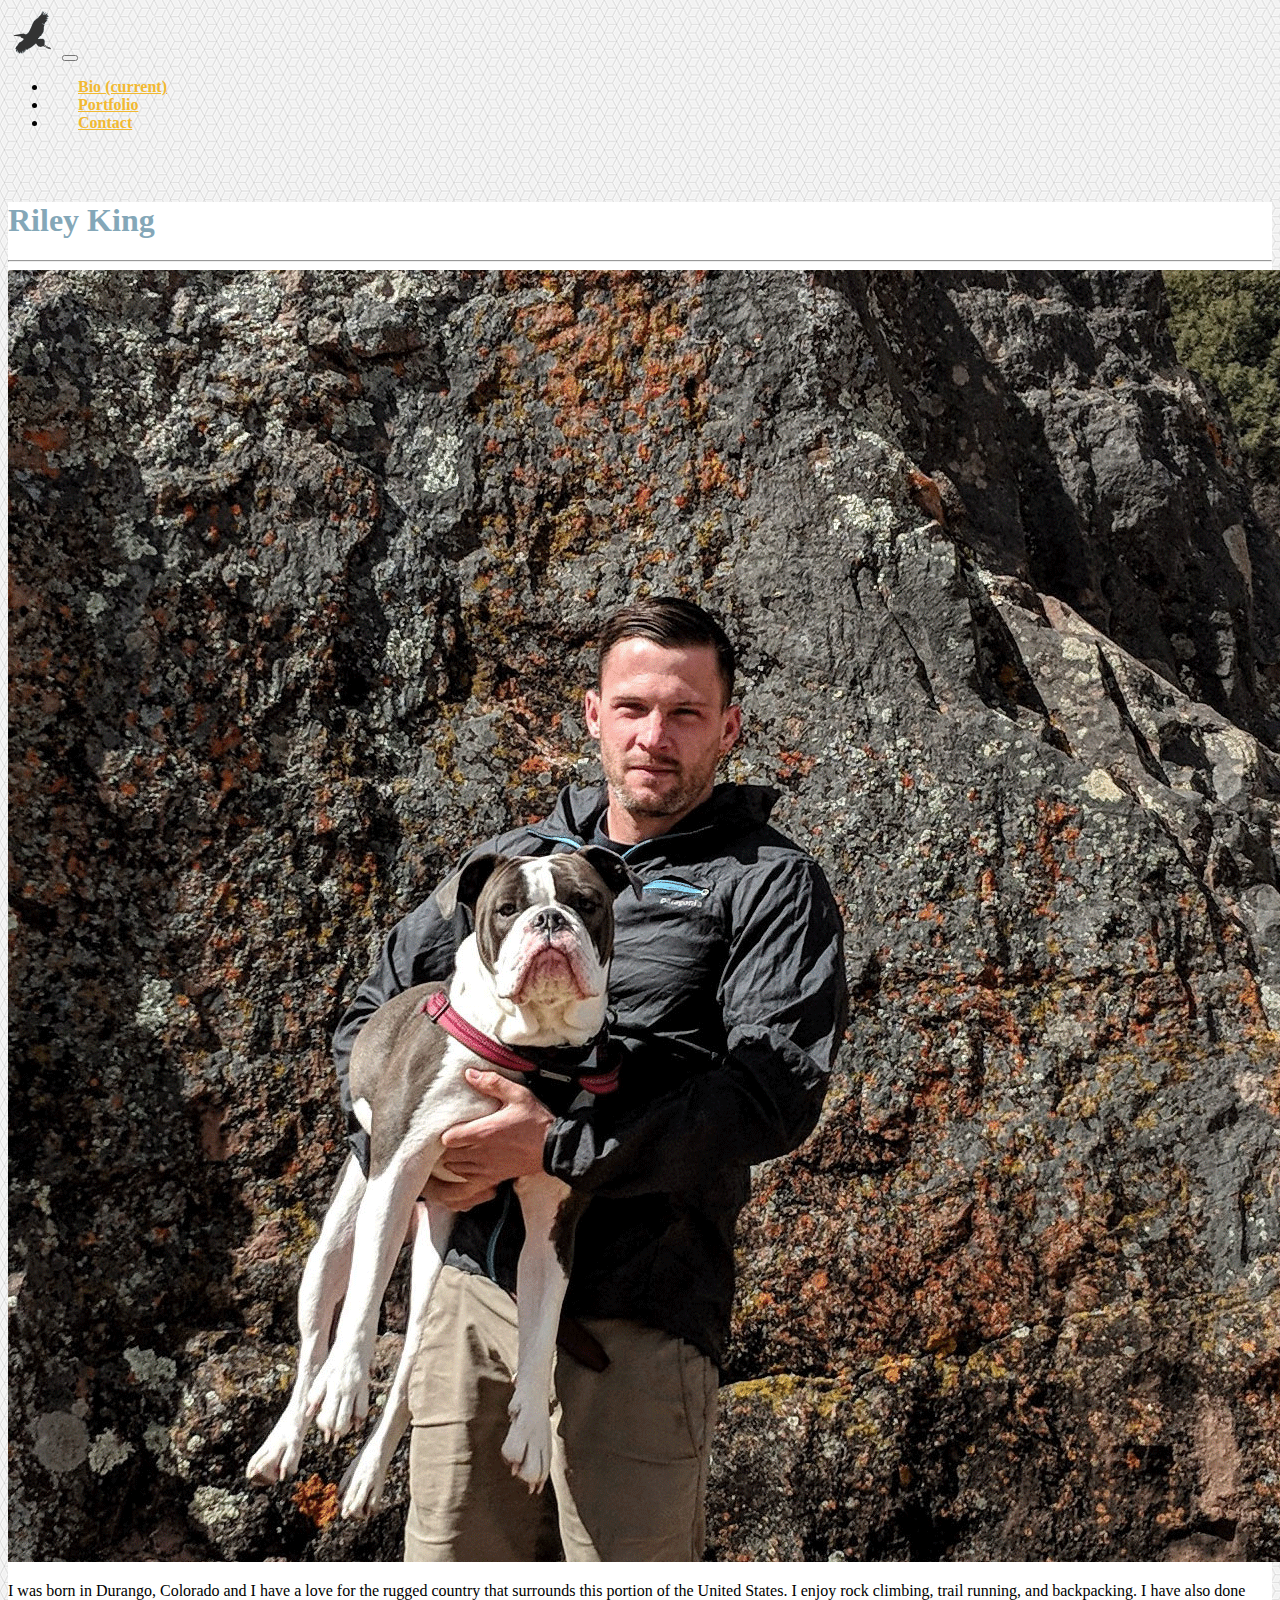
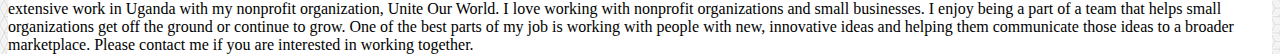
<file: index.html>
<!doctype html>
<html lang="en">

<head>
  <!-- Required meta tags -->
  <meta charset="utf-8">
  <meta name="viewport" content="width=device-width, initial-scale=1, shrink-to-fit=no">

  <!-- Bootstrap CSS -->
  <link rel="stylesheet" href="https://stackpath.bootstrapcdn.com/bootstrap/4.1.3/css/bootstrap.min.css" integrity="sha384-MCw98/SFnGE8fJT3GXwEOngsV7Zt27NXFoaoApmYm81iuXoPkFOJwJ8ERdknLPMO"
    crossorigin="anonymous">
  <link rel="stylesheet" type="text/css" href="assets/style.css">

  <title>Riley King </title>
</head>

<body>
  <nav class="navbar navbar-expand-lg navbar-light bg-light">
    <img src="assets/images/bird.png" width="50" height="50" alt="">
    <button class="navbar-toggler" type="button" data-toggle="collapse" data-target="#navbarSupportedContent"
      aria-controls="navbarSupportedContent" aria-expanded="false" aria-label="Toggle navigation">
      <span class="navbar-toggler-icon"></span>
    </button>

    <div class="collapse navbar-collapse" id="navbarSupportedContent">
      <ul class="navbar-nav mr-auto">
        <li class="nav-item active">
          <a class="nav-link" href="index.html">Bio <span class="sr-only">(current)</span></a>
        </li>
        <li class="nav-item">
          <a class="nav-link" href="portfolio.html">Portfolio</a>
        </li>
        <li class="nav-item">
          <a class="nav-link" href="contact.html">Contact</a>
        </li>
      </ul>

    </div>
  </nav>

  <!---------->
  <div class="wrapper">
    <div class="container">
      <div class="row">
        <div class="col-md-12">
        </div>
      </div>
    </div>
    <div class="container">
      <div class="row">
        <div class="col-md-12">
        </div>
      </div>
    </div>

    <div class="container">
      <div class="row">
        <div class="col-md-12">
          <div class="page-header">
            <h1>Riley King</h1>
            <hr>
          </div>
        </div>
      </div>
      <div class="row">
        <div class="col-md-3">
          <img src="assets/images/IMG_20180325_114106.jpg" alt="Riley King" class="img-thumbnail">
        </div>
        <div class="col-md-9">
          <p>
            I was born in Durango, Colorado and I have a love for the rugged country that surrounds this portion of the
            United States. I enjoy rock climbing, trail running, and backpacking. I have also done extensive work in
            Uganda with my nonprofit organization, Unite Our World.
            I love working with nonprofit organizations and small businesses. I enjoy being a part of a team that helps
            small organizations get off the ground or continue to grow. One of the best parts of my job is working with
            people with new, innovative ideas and helping them communicate those ideas to a broader marketplace. Please
            contact me if you are interested in working together.
        </div>
      </div>
    </div>

    <div class="wrapper2">
      <nav class="navbar navbar-default navbar-fixed-bottom">
        <div class=".container-fluid">

        </div>
    </div>
    </nav>

    <!-- Optional JavaScript -->
    <!-- jQuery first, then Popper.js, then Bootstrap JS -->
    <script src="https://code.jquery.com/jquery-3.3.1.slim.min.js" integrity="sha384-q8i/X+965DzO0rT7abK41JStQIAqVgRVzpbzo5smXKp4YfRvH+8abtTE1Pi6jizo"
      crossorigin="anonymous"></script>
    <script src="https://cdnjs.cloudflare.com/ajax/libs/popper.js/1.14.3/umd/popper.min.js" integrity="sha384-ZMP7rVo3mIykV+2+9J3UJ46jBk0WLaUAdn689aCwoqbBJiSnjAK/l8WvCWPIPm49"
      crossorigin="anonymous"></script>
    <script src="https://stackpath.bootstrapcdn.com/bootstrap/4.1.3/js/bootstrap.min.js" integrity="sha384-ChfqqxuZUCnJSK3+MXmPNIyE6ZbWh2IMqE241rYiqJxyMiZ6OW/JmZQ5stwEULTy"
      crossorigin="anonymous"></script>
</body>

</html>
</file>
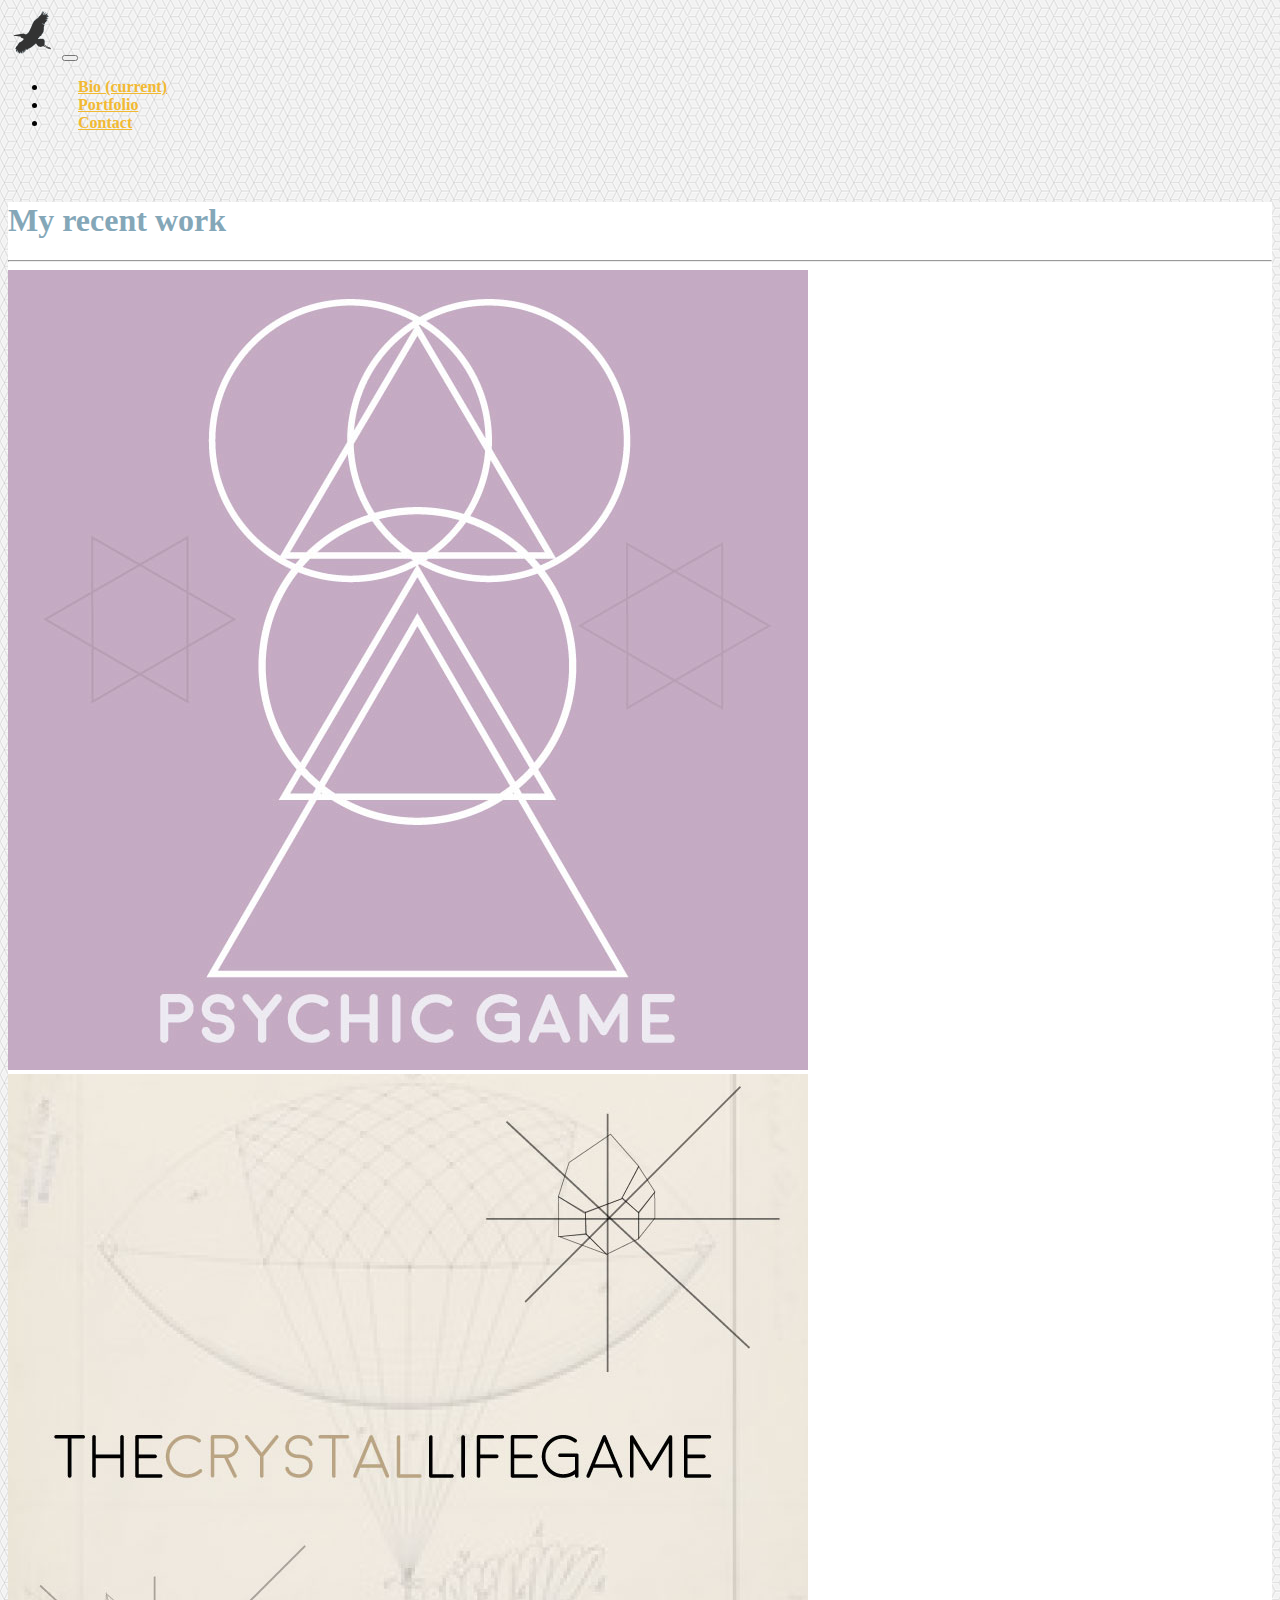
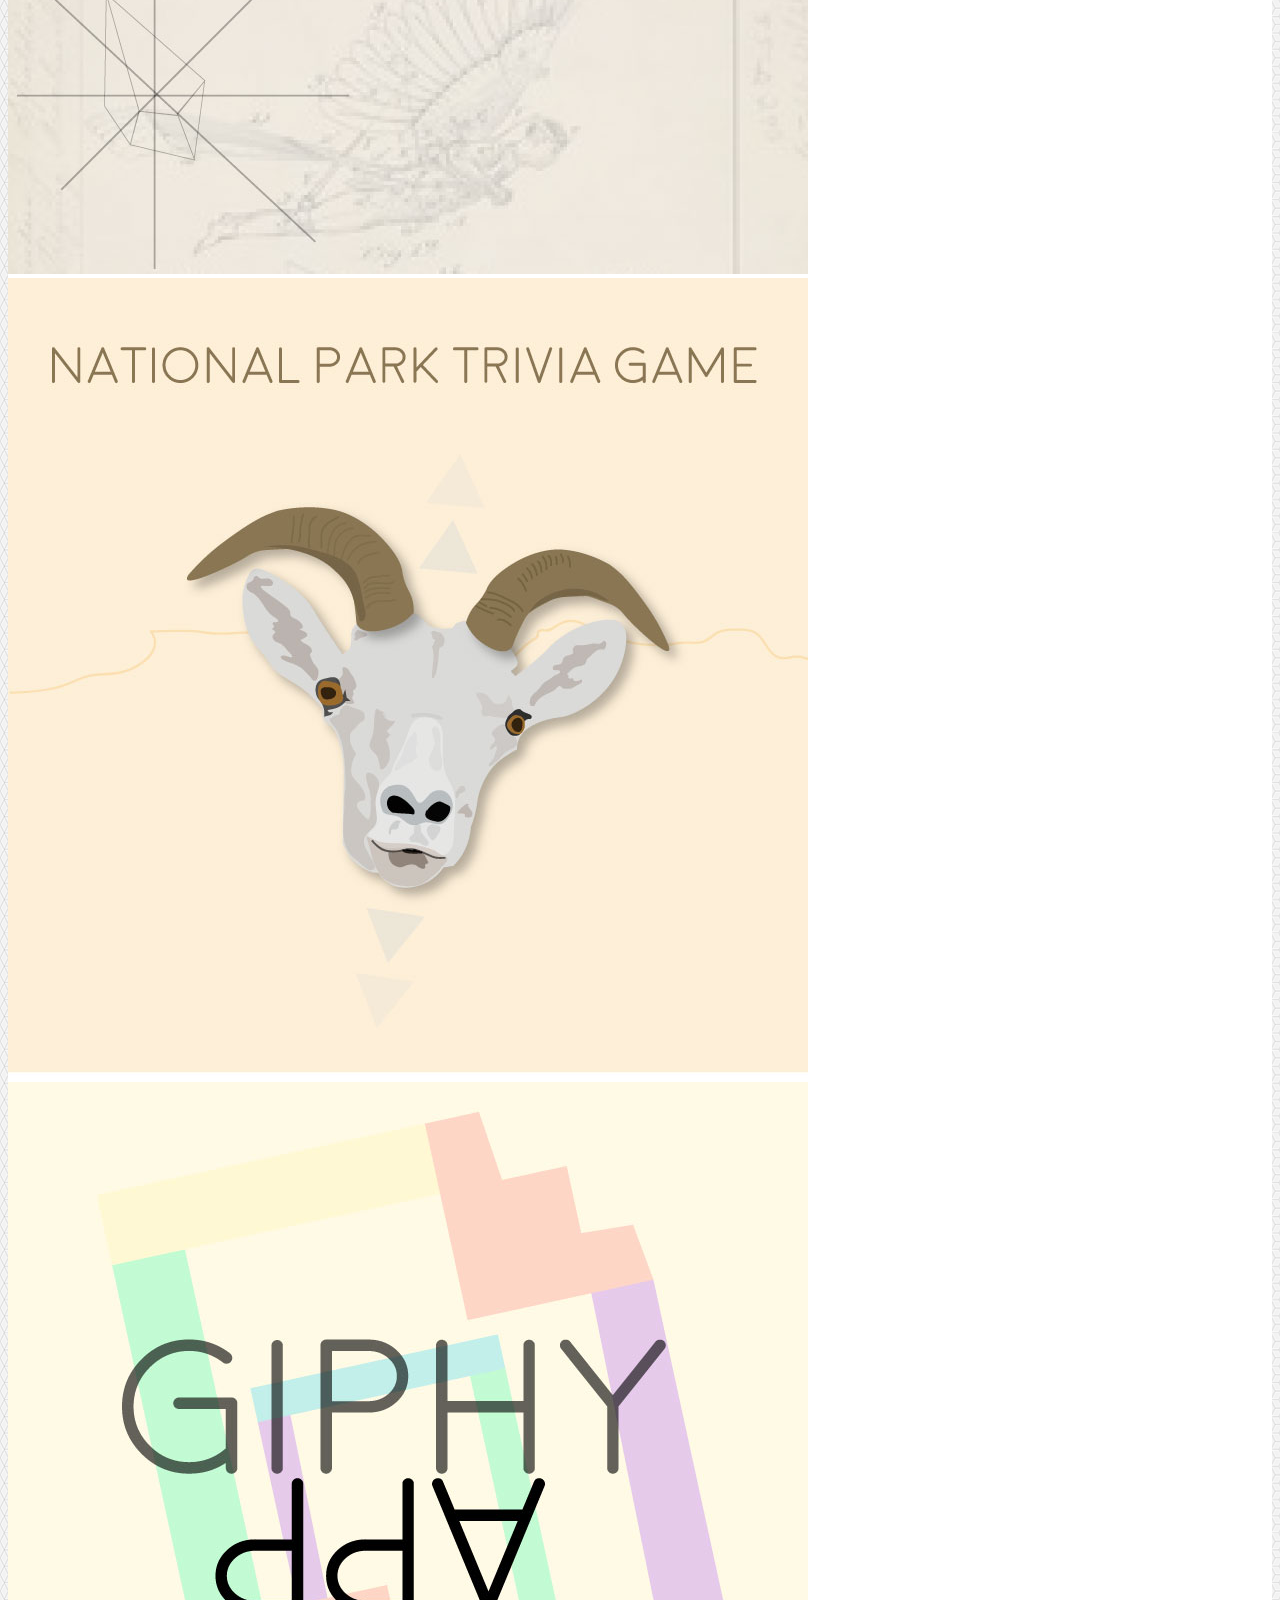
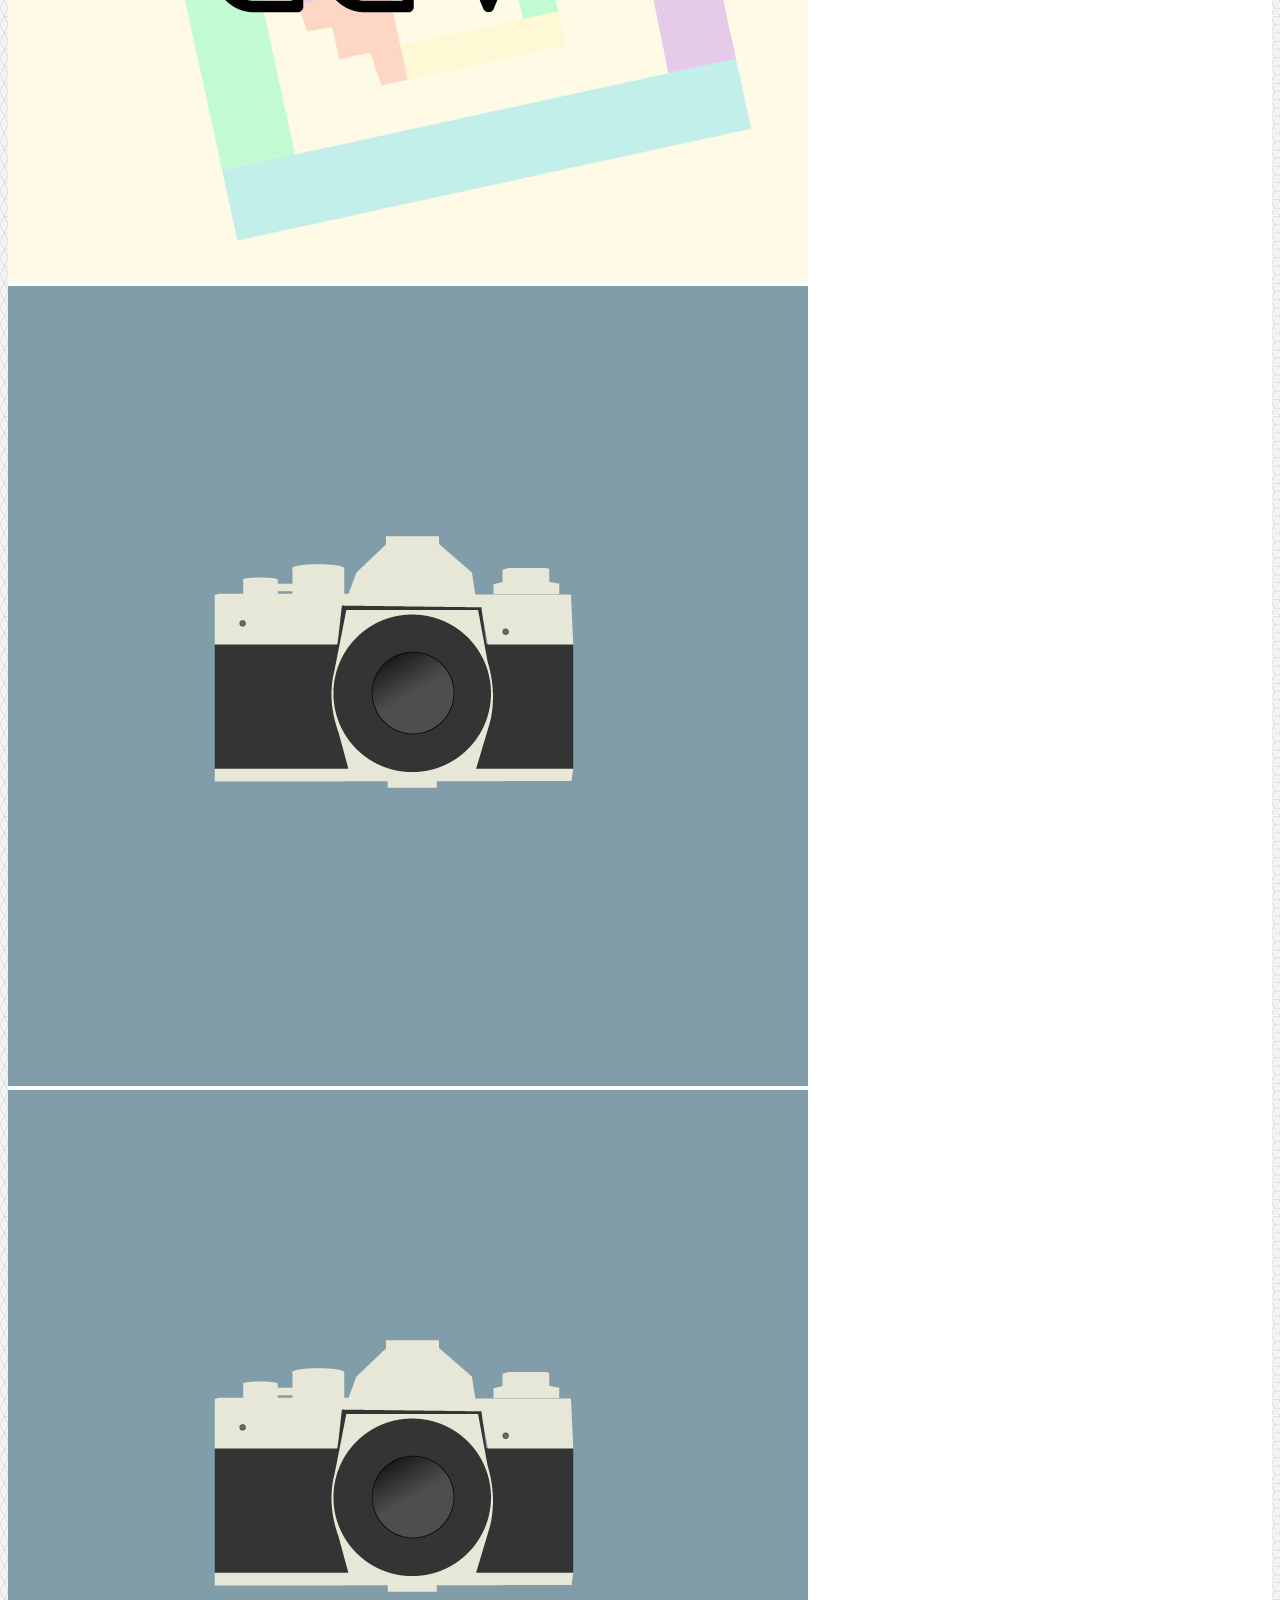
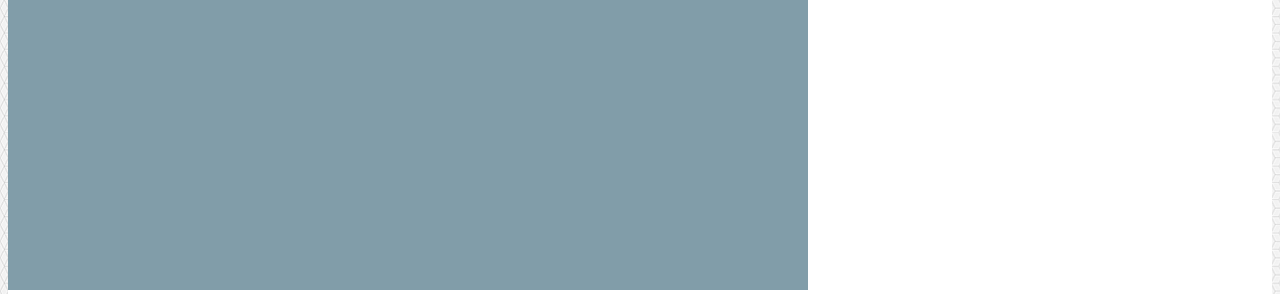
<file: portfolio.html>
<!doctype html>
<html lang="en">

<head>

  <meta charset="utf-8">
  <meta name="viewport" content="width=device-width, initial-scale=1, shrink-to-fit=no">
  <link rel="stylesheet" href="https://stackpath.bootstrapcdn.com/bootstrap/4.1.3/css/bootstrap.min.css" integrity="sha384-MCw98/SFnGE8fJT3GXwEOngsV7Zt27NXFoaoApmYm81iuXoPkFOJwJ8ERdknLPMO"
    crossorigin="anonymous">
  <link rel="stylesheet" type="text/css" href="assets/style.css">
  <title>Portfolio</title>
</head>

<body>
  <!--Begin NAV-->
  <nav class="navbar navbar-expand-lg navbar-light bg-light">
    <img src="assets/images/bird.png" width="50" height="50" alt="">
    <button class="navbar-toggler" type="button" data-toggle="collapse" data-target="#navbarSupportedContent"
      aria-controls="navbarSupportedContent" aria-expanded="false" aria-label="Toggle navigation">
      <span class="navbar-toggler-icon"></span>
    </button>

    <div class="collapse navbar-collapse" id="navbarSupportedContent">
      <ul class="navbar-nav mr-auto">
        <li class="nav-item active">
          <a class="nav-link" href="index.html">Bio <span class="sr-only">(current)</span></a>
        </li>
        <li class="nav-item">
          <a class="nav-link" href="portfolio.html">Portfolio</a>
        </li>
        <li class="nav-item">
          <a class="nav-link" href="contact.html">Contact</a>
        </li>
      </ul>

    </div>
  </nav>

  <!--END NAV-->
  <!--BEGIN CONTENT-->
  <div class="wrapper">
    <div class="container">
      <div class="row">
        <div class="col-md-12">
          <div class="page-header">
            <h1>My recent work</h1>
            <hr>
          </div>
        </div>
      </div>
      <div class="row">
        <div class="col-md-4">
            <a href="https://kingkaloli.github.io/Word-Guess-Game/">
          
          <img src="assets/images/ps.jpg" a href="https://github.com/kingkaloli/Word-Guess-Game" alt="Game" class="img-thumbnail">
        </a>
        </div>
          <a href="https://kingkaloli.github.io/unit-4-game/">
        <div class="col-md-4">
          <img src="assets/images/cr.jpg" alt="..." class="img-thumbnail">
           </a>
        </div>
        <div class="col-md-4">
            <a href="https://kingkaloli.github.io/TriviaGame/">
          <img src="assets/images/np.jpg"  alt="Triva Game" class="img-thumbnail">
        </a>
        </div>
      </div>
      <div class="row">
        <div class="col-md-4">
            <a href="https://kingkaloli.github.io/week6/">
              <img src="assets/images/gif.jpg"  alt="Triva Game" class="img-thumbnail">
            </a>
            </div>
        <div class="col-md-4">
          <img src="assets/images/camera.jpg" alt="..." class="img-thumbnail">
        </div>
        <div class="col-md-4">
          <img src="assets/images/camera.jpg" alt="..." class="img-thumbnail">
        </div>
      </div>
    </div>


    <div class="wrapper2">
      <nav class="navbar navbar-default navbar-fixed-bottom">
        <div class=".container-fluid">

        </div>
    </div>
    </nav>
    <!-- Optional JavaScript -->
    <!-- jQuery first, then Popper.js, then Bootstrap JS -->
    <script src="https://code.jquery.com/jquery-3.3.1.slim.min.js" integrity="sha384-q8i/X+965DzO0rT7abK41JStQIAqVgRVzpbzo5smXKp4YfRvH+8abtTE1Pi6jizo"
      crossorigin="anonymous"></script>
    <script src="https://cdnjs.cloudflare.com/ajax/libs/popper.js/1.14.3/umd/popper.min.js" integrity="sha384-ZMP7rVo3mIykV+2+9J3UJ46jBk0WLaUAdn689aCwoqbBJiSnjAK/l8WvCWPIPm49"
      crossorigin="anonymous"></script>
    <script src="https://stackpath.bootstrapcdn.com/bootstrap/4.1.3/js/bootstrap.min.js" integrity="sha384-ChfqqxuZUCnJSK3+MXmPNIyE6ZbWh2IMqE241rYiqJxyMiZ6OW/JmZQ5stwEULTy"
      crossorigin="anonymous"></script>
</body>

</html>
</file>
<file: assets/style.css>
html {
    height: 100%;
    margin: 0;
    padding: 0;
}




body {
    background-image: url("qbkls.png");
    height: 100%;



}

.justify-content-center {

    background-color: white;
}

h1 {
    color: #84a7b8;


}


.wrapper {


    margin-top: 70px;
    margin-bottom: 20px;

}

.nav-link {


    color: #f2b931;
    font-weight: bold;
    padding: 30px;
}

ul.nav a:hover {
    color: #4e4c49 !important;
}



.container {



    background-color: white;

}

form {

    background-color: white;
    margin-top: 70px;
    width: 100%;
    padding: 20px;

}

.btn-primary {




    background-color: #f2b931;
}


.wrapper2 {
    
    
    width: 100%;
    
    background-color: #4e4c49;
    position: fixed;
    background-color: #666666;
    margin-top: -20px;
   
   
   
   
   
   
   bottom: 0;
   text-align: center;
}
</file>
